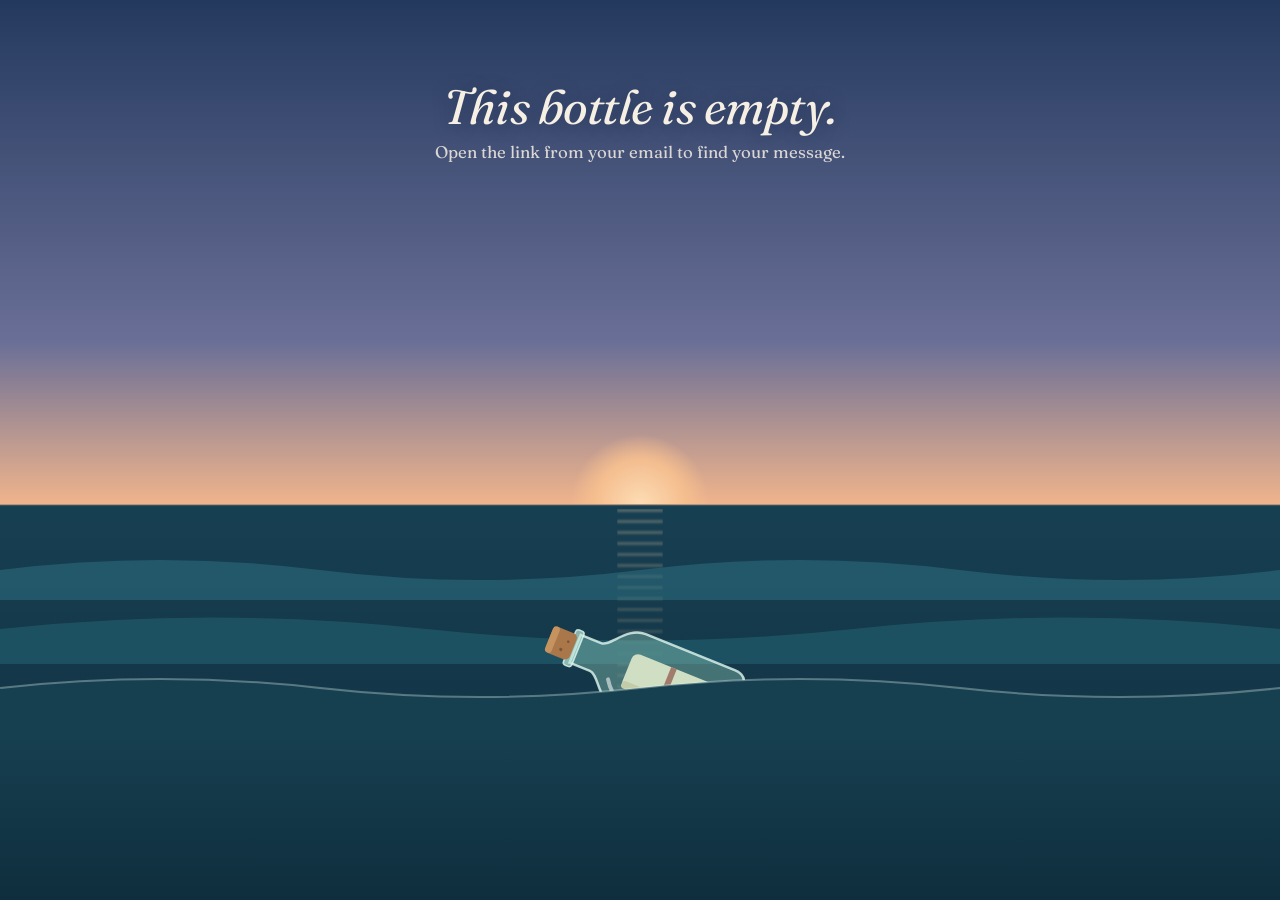
<file: index.html>
<!DOCTYPE html>
<html lang="en">
<head>
<meta charset="utf-8">
<meta name="viewport" content="width=device-width, initial-scale=1, viewport-fit=cover">
<title>A bottle washed up for you</title>
<meta name="robots" content="noindex">
<link rel="icon" href="data:image/svg+xml,<svg xmlns='http://www.w3.org/2000/svg' viewBox='0 0 100 100'><text y='.9em' font-size='90'>🌊</text></svg>">
<link rel="preconnect" href="https://fonts.googleapis.com">
<link rel="preconnect" href="https://fonts.gstatic.com" crossorigin>
<link href="https://fonts.googleapis.com/css2?family=Caveat:wght@500;600&family=Fraunces:ital,opsz,wght@0,9..144,400;1,9..144,400;1,9..144,500&display=swap" rel="stylesheet">
<style>
  :root {
    --sky-top: #24395e;
    --sky-mid: #6a6f97;
    --horizon: #f0b48c;
    --sea-deep: #173f52;
    --foam: #d8eee8;
    --glass: rgba(150, 210, 190, 0.38);
    --glass-edge: rgba(225, 248, 240, 0.75);
    --paper: #f3e6c6;
    --paper-shade: #e2cfa2;
    --ink: #3b2a1c;
    --display: "Fraunces", Georgia, "Times New Roman", serif;
    --hand: "Caveat", "Segoe Print", "Bradley Hand", "Comic Sans MS", cursive;
  }
  * { box-sizing: border-box; }
  html, body { height: 100%; margin: 0; }
  body {
    overflow: hidden;
    font-family: var(--display);
    color: #f6efe4;
    background: linear-gradient(to bottom, var(--sky-top) 0%, var(--sky-mid) 38%, var(--horizon) 56%, var(--sea-deep) 56.2%, #0f2e3d 100%);
  }

  .sun {
    position: absolute; left: 50%; top: 56%;
    width: 140px; height: 140px; transform: translate(-50%, -50%);
    border-radius: 50%;
    background: radial-gradient(circle, #ffe1b8 0%, #f7c08f 45%, rgba(247,192,143,0) 70%);
    clip-path: inset(0 0 50% 0);
    opacity: .9;
  }
  .glint {
    position: absolute; left: 50%; top: 56.5%;
    width: 46px; height: 30%;
    transform: translateX(-50%);
    background: repeating-linear-gradient(to bottom, rgba(255,214,170,.55) 0 3px, transparent 3px 11px);
    filter: blur(1px);
    opacity: .5;
    mask-image: linear-gradient(to bottom, #000, transparent);
    -webkit-mask-image: linear-gradient(to bottom, #000, transparent);
  }

  .intro {
    position: absolute; top: max(9vh, calc(env(safe-area-inset-top, 0px) + 24px)); left: 0; right: 0;
    text-align: center; padding: 0 24px;
    transition: opacity .6s ease, transform .6s ease;
  }
  .intro h1 {
    font-weight: 400; font-style: italic;
    font-size: clamp(1.9rem, 6vw, 3rem);
    line-height: 1.1; margin: 0 0 .5rem;
    letter-spacing: -0.01em;
    text-shadow: 0 2px 18px rgba(20, 30, 60, .35);
  }
  .intro p { margin: 0; font-size: 1.05rem; opacity: .85; }

  .wave {
    position: absolute; left: 0; width: 200%;
    pointer-events: none;
  }
  .wave svg { display: block; width: 100%; height: 100%; }
  .wave.back  { top: 60%; height: 60px; opacity: .55; animation: drift 14s linear infinite; }
  .wave.mid   { top: 66%; height: 70px; opacity: .8;  animation: drift 10s linear infinite reverse; }
  .wave.front { top: 72%; height: 90px; z-index: 3; animation: drift 8s linear infinite; }
  .deep {
    position: absolute; left: 0; right: 0; bottom: 0;
    top: calc(72% + 88px); z-index: 3; pointer-events: none;
    background: linear-gradient(to bottom, #163f50, #0f2e3d);
  }
  @keyframes drift { from { transform: translateX(0); } to { transform: translateX(-50%); } }

  .bottle {
    position: absolute; left: 50%; top: 75%;
    width: 120px; height: 220px;
    margin: -110px 0 0 -60px;
    padding: 0; border: 0; background: none; cursor: pointer;
    z-index: 2;
    transform: rotate(-68deg);
    animation: bob 3.6s ease-in-out infinite;
    -webkit-tap-highlight-color: transparent;
  }
  .bottle:focus-visible { outline: 3px dashed var(--foam); outline-offset: 10px; border-radius: 30px; }
  .bottle svg { width: 100%; height: 100%; overflow: visible; }
  @keyframes bob {
    0%, 100% { transform: translateY(0) rotate(-68deg); }
    50% { transform: translateY(-12px) rotate(-60deg); }
  }
  .bottle:disabled { cursor: default; }

  .cork { transform-box: fill-box; transform-origin: center; }

  body.opening .intro { opacity: 0; transform: translateY(-10px); }
  body.opening .bottle {
    animation: rise 1.1s cubic-bezier(.3,.7,.2,1) forwards;
  }
  @keyframes rise {
    0%   { transform: translateY(0) rotate(-64deg) scale(1); }
    100% { transform: translateY(-32vh) rotate(-8deg) scale(1.15); }
  }
  body.opening .cork { animation: pop .7s 1.05s cubic-bezier(.2,.8,.3,1) forwards; }
  @keyframes pop {
    0%   { transform: translate(0,0) rotate(0); opacity: 1; }
    100% { transform: translate(60px,-140px) rotate(160deg); opacity: 0; }
  }
  body.opening .inner-scroll { animation: slideout .6s 1.55s ease-in forwards; }
  @keyframes slideout {
    to { transform: translateY(-150px); opacity: 0; }
  }
  body.opened .bottle { opacity: 0; transition: opacity .5s ease; pointer-events: none; }

  .veil {
    position: fixed; inset: 0; z-index: 4;
    background: rgba(12, 28, 40, .45);
    opacity: 0; pointer-events: none;
    transition: opacity .6s ease;
  }
  body.opened .veil { opacity: 1; }

  .letter {
    position: fixed; z-index: 5;
    left: 50%; top: 50%;
    width: min(88vw, 430px);
    transform: translate(-50%, -50%);
    display: flex; flex-direction: column; align-items: center;
    visibility: hidden;
  }
  body.opened .letter { visibility: visible; }
  .rod {
    width: 100%; height: 26px; border-radius: 13px;
    background: linear-gradient(to bottom, #d8c290 0%, #f6ead0 40%, #c9b07a 100%);
    box-shadow: 0 4px 10px rgba(0,0,0,.25);
    position: relative; z-index: 1;
  }
  .rod::before, .rod::after {
    content: ""; position: absolute; top: 50%; width: 14px; height: 14px; margin-top: -7px;
    border-radius: 50%; background: #7a5634;
  }
  .rod::before { left: -6px; }
  .rod::after  { right: -6px; }
  .paper {
    width: 94%;
    max-height: 0;
    overflow: hidden;
    background:
      radial-gradient(ellipse at 20% 10%, rgba(255,255,255,.35), transparent 60%),
      linear-gradient(to right, var(--paper-shade), var(--paper) 8%, var(--paper) 92%, var(--paper-shade));
    color: var(--ink);
    margin: -13px 0;
    transition: max-height 1.2s cubic-bezier(.25,.8,.25,1);
  }
  body.opened .paper { max-height: 72vh; overflow-y: auto; }
  .paper-inner { padding: 40px 30px 34px; }
  .message {
    font-family: var(--hand);
    font-weight: 500;
    font-size: clamp(1.55rem, 5.2vw, 1.9rem);
    line-height: 1.3;
    margin: 0;
    white-space: pre-wrap;
    overflow-wrap: anywhere;
    opacity: 0;
    transition: opacity .8s .9s ease;
  }
  .sign {
    margin: 1.4rem 0 0;
    font-style: italic; font-size: .95rem; line-height: 1.5;
    color: #6b5236;
    opacity: 0;
    transition: opacity .8s 1.3s ease;
  }
  body.opened .message, body.opened .sign { opacity: 1; }

  @media (prefers-reduced-motion: reduce) {
    .wave, .bottle { animation: none !important; }
    .bottle { transform: rotate(-64deg); }
    body.opening .bottle, body.opening .cork, body.opening .inner-scroll { animation: none !important; }
    .paper, .message, .sign, .veil, .intro { transition: none !important; }
  }
</style>
</head>
<body>
  <div class="sun" aria-hidden="true"></div>
  <div class="glint" aria-hidden="true"></div>

  <header class="intro">
    <h1 id="headline">Something washed up for you.</h1>
    <p id="hint">Tap the bottle to open it.</p>
  </header>

  <div class="wave back" aria-hidden="true">
    <svg viewBox="0 0 1200 60" preserveAspectRatio="none"><path fill="#2d6f80" d="M0 30 Q75 10 150 30 T300 30 T450 30 T600 30 T750 30 T900 30 T1050 30 T1200 30 V60 H0 Z"/></svg>
  </div>
  <div class="wave mid" aria-hidden="true">
    <svg viewBox="0 0 1200 70" preserveAspectRatio="none"><path fill="#1f5768" d="M0 35 Q100 12 200 35 T400 35 T600 35 T800 35 T1000 35 T1200 35 V70 H0 Z"/></svg>
  </div>

  <button class="bottle" id="bottle" type="button" aria-label="Open the bottle">
    <svg viewBox="0 0 120 220" aria-hidden="true">
      <g class="inner-scroll">
        <rect x="41" y="96" width="38" height="92" rx="7" fill="#f3e6c6"/>
        <rect x="41" y="96" width="8" height="92" rx="4" fill="#dcc79a"/>
        <rect x="41" y="136" width="38" height="6" fill="#a7463a"/>
      </g>
      <path d="M45 40 L45 62 C45 72 20 80 20 100 L20 196 Q20 210 34 210 L86 210 Q100 210 100 196 L100 100 C100 80 75 72 75 62 L75 40 Z"
            fill="rgba(150,210,190,0.38)" stroke="rgba(225,248,240,0.8)" stroke-width="2.5"/>
      <path d="M30 104 C30 92 38 86 44 82" fill="none" stroke="rgba(255,255,255,.55)" stroke-width="4" stroke-linecap="round"/>
      <path d="M29 116 L29 186" stroke="rgba(255,255,255,.35)" stroke-width="5" stroke-linecap="round"/>
      <rect x="41" y="34" width="38" height="9" rx="3" fill="rgba(190,230,215,.7)" stroke="rgba(225,248,240,.8)" stroke-width="1.5"/>
      <g class="cork">
        <rect x="46" y="12" width="28" height="26" rx="5" fill="#a9774a"/>
        <rect x="46" y="12" width="28" height="7" rx="3.5" fill="#c4935f"/>
        <circle cx="54" cy="27" r="1.6" fill="#7d5532"/>
        <circle cx="64" cy="31" r="1.3" fill="#7d5532"/>
      </g>
    </svg>
  </button>

  <div class="wave front" aria-hidden="true">
    <svg viewBox="0 0 1200 90" preserveAspectRatio="none"><path fill="#163f50" d="M0 40 Q75 22 150 40 T300 40 T450 40 T600 40 T750 40 T900 40 T1050 40 T1200 40 V90 H0 Z"/><path fill="none" stroke="#d8eee8" stroke-opacity=".35" stroke-width="2" d="M0 40 Q75 22 150 40 T300 40 T450 40 T600 40 T750 40 T900 40 T1050 40 T1200 40"/></svg>
  </div>

  <div class="deep" aria-hidden="true"></div>

  <div class="veil" aria-hidden="true"></div>

  <section class="letter" id="letter" aria-live="polite">
    <div class="rod" aria-hidden="true"></div>
    <div class="paper">
      <div class="paper-inner">
        <p class="message" id="message"></p>
        <p class="sign">Written by a classmate, in their own words. They were thinking of whoever found this.</p>
      </div>
    </div>
    <div class="rod" aria-hidden="true"></div>
  </section>

<script>
  function decodeMessage(hash) {
    var code = (hash || "").replace(/^#/, "").trim();
    if (!code) return null;
    try {
      var b64 = code.replace(/-/g, "+").replace(/_/g, "/");
      while (b64.length % 4) b64 += "=";
      var bin = atob(b64);
      var bytes = new Uint8Array(bin.length);
      for (var i = 0; i < bin.length; i++) bytes[i] = bin.charCodeAt(i);
      var text = new TextDecoder("utf-8", { fatal: true }).decode(bytes).trim();
      return text || null;
    } catch (e) {
      return null;
    }
  }

  var msg = decodeMessage(location.hash);
  var bottle = document.getElementById("bottle");

  if (!msg) {
    document.getElementById("headline").textContent = "This bottle is empty.";
    document.getElementById("hint").textContent = "Open the link from your email to find your message.";
    bottle.disabled = true;
    bottle.setAttribute("aria-label", "Empty bottle");
  } else {
    document.getElementById("message").textContent = msg;
  }

  var reduced = window.matchMedia("(prefers-reduced-motion: reduce)").matches;

  bottle.addEventListener("click", function () {
    if (!msg || document.body.classList.contains("opening")) return;
    bottle.disabled = true;
    document.body.classList.add("opening");
    setTimeout(function () {
      document.body.classList.add("opened");
    }, reduced ? 0 : 2050);
  });
</script>
</body>
</html>
</file>
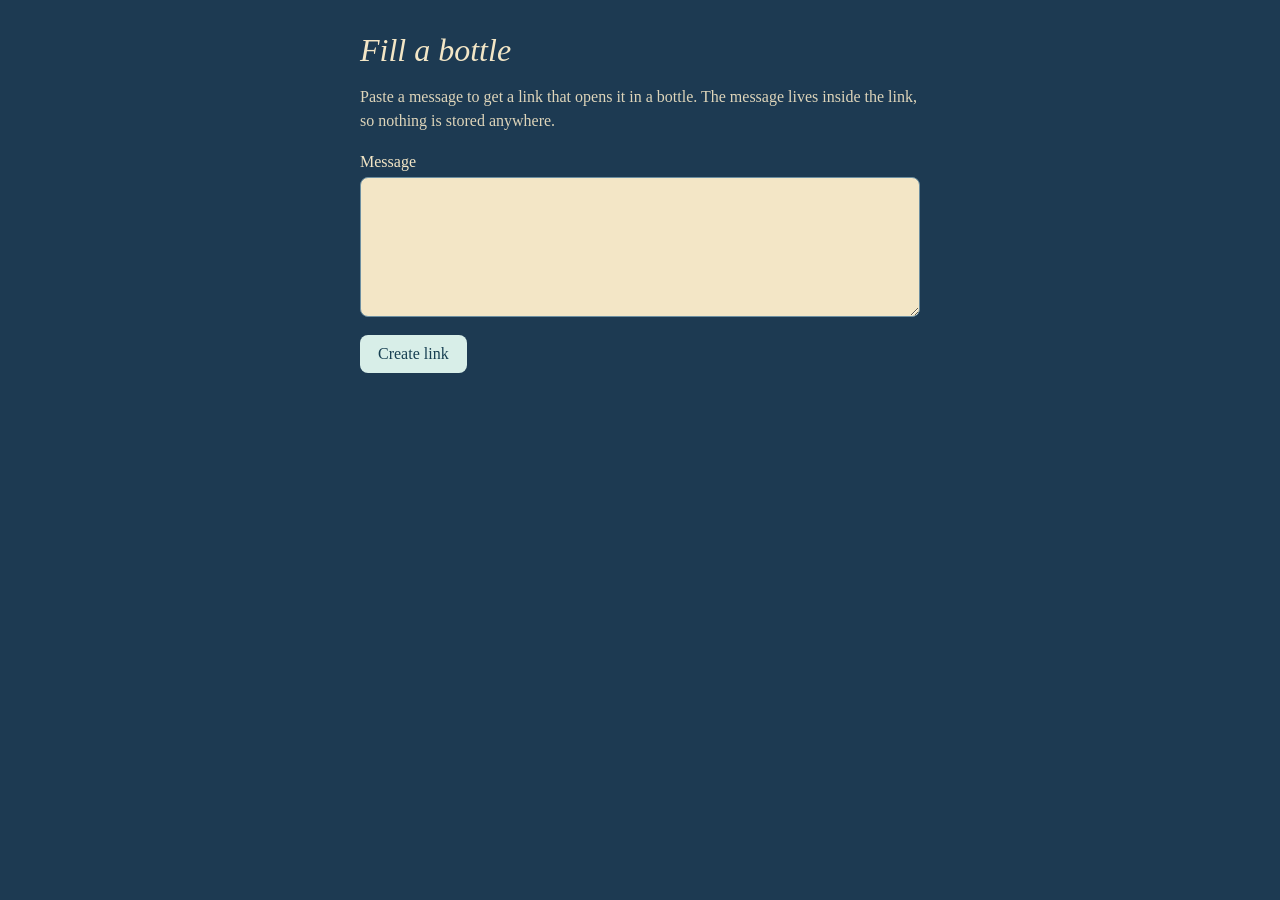
<file: make.html>
<!DOCTYPE html>
<html lang="en">
<head>
<meta charset="utf-8">
<meta name="viewport" content="width=device-width, initial-scale=1">
<meta name="robots" content="noindex">
<title>Fill a bottle</title>
<style>
  body { font-family: Georgia, "Times New Roman", serif; background: #1d3a52; color: #f3e6c6; margin: 0; padding: 32px 20px; }
  main { max-width: 560px; margin: 0 auto; }
  h1 { font-weight: 400; font-style: italic; margin: 0 0 8px; }
  p { line-height: 1.5; opacity: .9; }
  label { display: block; margin: 20px 0 6px; }
  textarea, input { width: 100%; box-sizing: border-box; font: inherit; font-size: 1rem; padding: 10px; border-radius: 8px; border: 1px solid #6d8fa0; background: #f3e6c6; color: #3b2a1c; }
  textarea { min-height: 140px; }
  button { margin-top: 14px; font: inherit; padding: 10px 18px; border-radius: 8px; border: 0; background: #d8eee8; color: #173f52; cursor: pointer; }
  button:focus-visible, textarea:focus-visible, input:focus-visible { outline: 3px solid #f0b48c; outline-offset: 2px; }
  #out { margin-top: 20px; word-break: break-all; }
  a { color: #f0b48c; }
</style>
</head>
<body>
<main>
  <h1>Fill a bottle</h1>
  <p>Paste a message to get a link that opens it in a bottle. The message lives inside the link, so nothing is stored anywhere.</p>
  <label for="msg">Message</label>
  <textarea id="msg"></textarea>
  <button id="make" type="button">Create link</button>
  <div id="out"></div>
</main>
<script>
  var base = location.href.replace(/[#?].*$/, "").replace(/make\.html$/, "");
  function encode(text) {
    var bytes = new TextEncoder().encode(text.trim());
    var bin = "";
    for (var i = 0; i < bytes.length; i++) bin += String.fromCharCode(bytes[i]);
    return btoa(bin).replace(/\+/g, "-").replace(/\//g, "_").replace(/=+$/, "");
  }
  document.getElementById("make").addEventListener("click", function () {
    var text = document.getElementById("msg").value;
    var out = document.getElementById("out");
    out.textContent = "";
    if (!text.trim()) { out.textContent = "Type a message first."; return; }
    var link = base + "#" + encode(text);
    var a = document.createElement("a");
    a.href = link; a.target = "_blank"; a.textContent = link;
    var copy = document.createElement("button");
    copy.type = "button"; copy.textContent = "Copy link";
    copy.addEventListener("click", function () {
      navigator.clipboard.writeText(link).then(function () { copy.textContent = "Copied"; });
    });
    out.appendChild(a); out.appendChild(document.createElement("br")); out.appendChild(copy);
  });
</script>
</body>
</html>
</file>
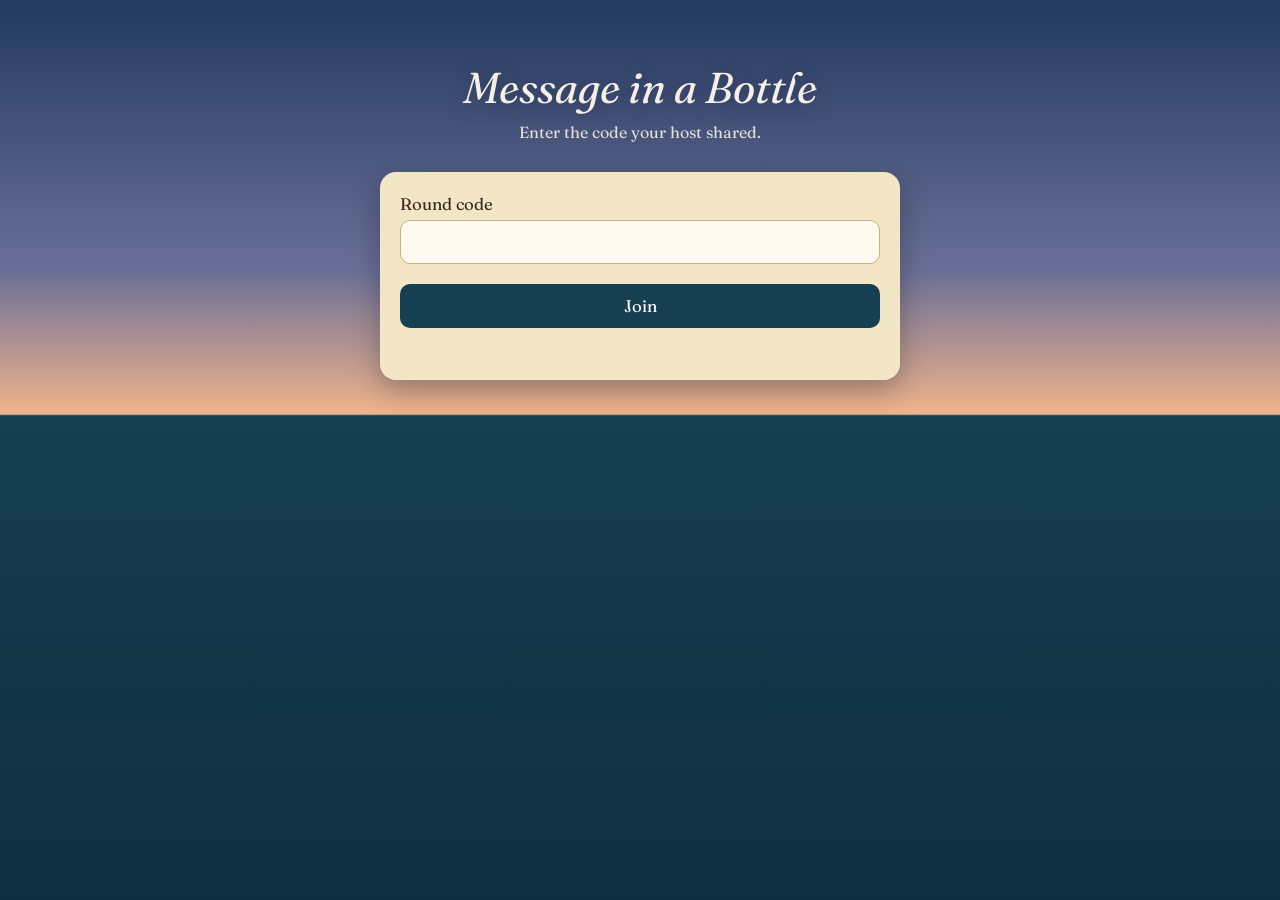
<file: room.html>
<!DOCTYPE html>
<html lang="en">
<head>
<meta charset="utf-8">
<meta name="viewport" content="width=device-width, initial-scale=1, viewport-fit=cover">
<meta name="robots" content="noindex">
<title>Message in a Bottle</title>
<link rel="icon" href="data:image/svg+xml,<svg xmlns='http://www.w3.org/2000/svg' viewBox='0 0 100 100'><text y='.9em' font-size='90'>🌊</text></svg>">
<link rel="preconnect" href="https://fonts.googleapis.com">
<link rel="preconnect" href="https://fonts.gstatic.com" crossorigin>
<link href="https://fonts.googleapis.com/css2?family=Caveat:wght@500;600&family=Fraunces:ital,opsz,wght@0,9..144,400;1,9..144,400&display=swap" rel="stylesheet">
<link rel="stylesheet" href="style.css">
</head>
<body>
<main>
  <!-- Enter a code -->
  <section id="join" class="hidden">
    <h1>Message in a Bottle</h1>
    <p class="sub">Enter the code your host shared.</p>
    <div class="card">
      <div class="field">
        <label for="code">Round code</label>
        <input id="code" type="text" autocomplete="off" autocapitalize="characters" maxlength="8">
      </div>
      <button id="joinBtn" class="wide" type="button">Join</button>
      <p class="error" id="joinErr" role="alert"></p>
    </div>
  </section>

  <!-- Write a note -->
  <section id="write" class="hidden">
    <h1>Message in a Bottle</h1>
    <p class="sub">Before you go, toss one into the sea.</p>
    <div class="card">
      <div class="field">
        <label for="email">Where should a bottle wash up for you?</label>
        <input id="email" type="email" autocomplete="email" placeholder="you@txstate.edu">
      </div>
      <div class="field">
        <label for="msg">Write something that could make someone's day. You won't know who finds it, and they won't know it was you.</label>
        <p class="help">A compliment, some encouragement, or a reminder that they're doing better than they think. Make it the kind of message someone screenshots and keeps.</p>
        <textarea id="msg" maxlength="2000"></textarea>
        <div class="counter" id="counter" aria-live="polite"></div>
      </div>
      <button id="sendBtn" class="wide" type="button">Toss it in the sea</button>
      <p class="error" id="sendErr" role="alert"></p>
    </div>
  </section>

  <!-- Waiting -->
  <section id="wait" class="hidden">
    <h1>Your bottle is floating.</h1>
    <p class="sub">Keep this page open. When your host releases the round, a bottle will wash up for you right here. It'll land in your inbox too.</p>
    <svg class="big-bottle" viewBox="0 0 120 220" width="70" height="128" aria-hidden="true"><rect x="41" y="96" width="38" height="92" rx="7" fill="#f3e6c6"/><rect x="41" y="136" width="38" height="6" fill="#a7463a"/><path d="M45 40 L45 62 C45 72 20 80 20 100 L20 196 Q20 210 34 210 L86 210 Q100 210 100 196 L100 100 C100 80 75 72 75 62 L75 40 Z" fill="rgba(150,210,190,0.38)" stroke="rgba(225,248,240,0.85)" stroke-width="2.5"/><path d="M29 116 L29 186" stroke="rgba(255,255,255,.35)" stroke-width="5" stroke-linecap="round"/><rect x="41" y="34" width="38" height="9" rx="3" fill="rgba(190,230,215,.7)"/><rect x="46" y="12" width="28" height="26" rx="5" fill="#a9774a"/></svg>
  </section>

  <!-- Status messages -->
  <section id="info" class="hidden">
    <h1 id="infoTitle"></h1>
    <p class="sub" id="infoText"></p>
  </section>
</main>

<script src="config.js"></script>
<script>
  var MIN = 60;
  var params = new URLSearchParams(location.search);
  var code = (params.get("r") || "").trim().toUpperCase();
  var ticketKey = function () { return "bottle_ticket_" + code; };
  var pollTimer = null;

  function show(id) {
    ["join", "write", "wait", "info"].forEach(function (s) {
      document.getElementById(s).classList.toggle("hidden", s !== id);
    });
  }
  function info(title, text) {
    document.getElementById("infoTitle").textContent = title;
    document.getElementById("infoText").textContent = text;
    show("info");
  }

  async function start() {
    if (!code) { show("join"); return; }
    var ticket = bottleStore.get(ticketKey());
    if (ticket) { show("wait"); startPolling(ticket); return; }
    try {
      var r = await bottleApi("roomInfo", { code: code });
      if (r.status === "open") show("write");
      else if (r.status === "released") info("This round has sailed.", "The bottles from this round have already gone out.");
      else info("No round here.", "That code doesn't match an open round. Double-check it with your host.");
    } catch (e) {
      info("Can't reach the sea right now.", e.message);
    }
  }

  // Join by code
  document.getElementById("joinBtn").addEventListener("click", function () {
    var c = document.getElementById("code").value.trim().toUpperCase().replace(/[^A-Z0-9]/g, "");
    if (!c) { document.getElementById("joinErr").textContent = "Enter a code."; return; }
    location.search = "?r=" + encodeURIComponent(c);
  });
  document.getElementById("code").addEventListener("keydown", function (e) {
    if (e.key === "Enter") document.getElementById("joinBtn").click();
  });

  // Character counter
  var msg = document.getElementById("msg");
  var counter = document.getElementById("counter");
  function updateCounter() {
    var n = msg.value.trim().length;
    counter.textContent = n < MIN ? (MIN - n) + " more characters to go" : "Looks great";
    counter.classList.toggle("ok", n >= MIN);
  }
  msg.addEventListener("input", updateCounter);
  updateCounter();

  // Submit
  var sendBtn = document.getElementById("sendBtn");
  sendBtn.addEventListener("click", async function () {
    var err = document.getElementById("sendErr");
    err.textContent = "";
    var email = document.getElementById("email").value.trim();
    var text = msg.value.trim();
    if (!/^[^\s@]+@[^\s@]+\.[^\s@]+$/.test(email)) { err.textContent = "Add an email so your bottle can find you."; return; }
    if (text.length < MIN) { err.textContent = "Your note needs at least " + MIN + " characters."; return; }
    sendBtn.disabled = true;
    sendBtn.textContent = "Tossing...";
    try {
      var r = await bottleApi("submit", { code: code, email: email, message: text });
      bottleStore.set(ticketKey(), r.ticket);
      show("wait");
      startPolling(r.ticket);
    } catch (e) {
      err.textContent = e.message;
      sendBtn.disabled = false;
      sendBtn.textContent = "Toss it in the sea";
    }
  });

  // Wait for release
  function startPolling(ticket) {
    clearInterval(pollTimer);
    var check = async function () {
      try {
        var r = await bottleApi("poll", { code: code, ticket: ticket });
        if (r.status === "released") {
          clearInterval(pollTimer);
          if (r.link) { location.replace(r.link); }
          else info("The bottles have gone out.", "Check your inbox for yours.");
        } else if (r.status === "gone") {
          clearInterval(pollTimer);
          bottleStore.del(ticketKey());
          info("This round has ended.", "If you tossed a bottle, yours is waiting in your inbox.");
        }
      } catch (e) { /* network blip: keep trying */ }
    };
    check();
    pollTimer = setInterval(check, 5000);
  }

  start();
</script>
</body>
</html>
</file>
<file: style.css>
:root {
  --sky-top: #24395e; --sky-mid: #6a6f97; --horizon: #f0b48c;
  --sea: #173f52; --deep: #0f2e3d; --foam: #d8eee8;
  --paper: #f3e6c6; --paper-light: #fffaf0; --ink: #3b2a1c; --muted: #7a5f40;
  --display: "Fraunces", Georgia, "Times New Roman", serif;
  --hand: "Caveat", "Segoe Print", "Bradley Hand", cursive;
}
* { box-sizing: border-box; }
html, body { margin: 0; min-height: 100%; }
body {
  font-family: var(--display);
  color: #f6efe4;
  background: linear-gradient(to bottom, var(--sky-top) 0%, var(--sky-mid) 30%, var(--horizon) 46%, var(--sea) 46.2%, var(--deep) 100%) fixed;
  min-height: 100vh;
  padding: max(28px, env(safe-area-inset-top)) 18px max(40px, env(safe-area-inset-bottom));
}
main { max-width: 520px; margin: 0 auto; }
h1 { font-weight: 400; font-style: italic; font-size: clamp(2rem, 7vw, 2.7rem); line-height: 1.1; margin: 4vh 0 .5rem; text-align: center; text-shadow: 0 2px 18px rgba(20,30,60,.35); }
.sub { text-align: center; margin: 0 0 28px; opacity: .9; line-height: 1.5; }
.card {
  background: var(--paper); color: var(--ink);
  border-radius: 16px; padding: 22px 20px;
  box-shadow: 0 10px 30px rgba(0,0,0,.28);
}
label { display: block; font-size: 1.05rem; margin: 0 0 6px; }
.help { font-size: .9rem; color: var(--muted); margin: 0 0 10px; line-height: 1.45; font-style: italic; }
input[type=email], input[type=text], textarea {
  width: 100%; font: inherit; font-size: 1rem; color: var(--ink);
  background: var(--paper-light); border: 1px solid #c9b07a; border-radius: 10px; padding: 11px 12px;
}
textarea { min-height: 150px; resize: vertical; font-family: var(--hand); font-size: 1.35rem; line-height: 1.3; }
.field { margin: 0 0 20px; }
.counter { text-align: right; font-size: .85rem; color: var(--muted); margin-top: 4px; }
.counter.ok { color: #2f6b4f; }
button {
  font: inherit; font-size: 1.05rem; cursor: pointer;
  border: 0; border-radius: 10px; padding: 12px 20px;
  background: var(--sea); color: #fff;
}
button.wide { width: 100%; }
button.ghost { background: transparent; color: var(--muted); border: 1px solid #c9b07a; font-size: .9rem; padding: 8px 14px; }
button:disabled { opacity: .5; cursor: default; }
button:focus-visible, input:focus-visible, textarea:focus-visible, a:focus-visible { outline: 3px solid var(--horizon); outline-offset: 2px; }
.error { color: #9b2c22; margin: 12px 0 0; min-height: 1.2em; font-size: .95rem; }
.center { text-align: center; }
.big-bottle { display: block; margin: 10px auto; animation: bob 3.4s ease-in-out infinite; }
@keyframes bob { 0%,100% { transform: translateY(0) rotate(-8deg); } 50% { transform: translateY(-10px) rotate(6deg); } }
.hidden { display: none !important; }
@media (prefers-reduced-motion: reduce) { .big-bottle { animation: none; } }
</file>
